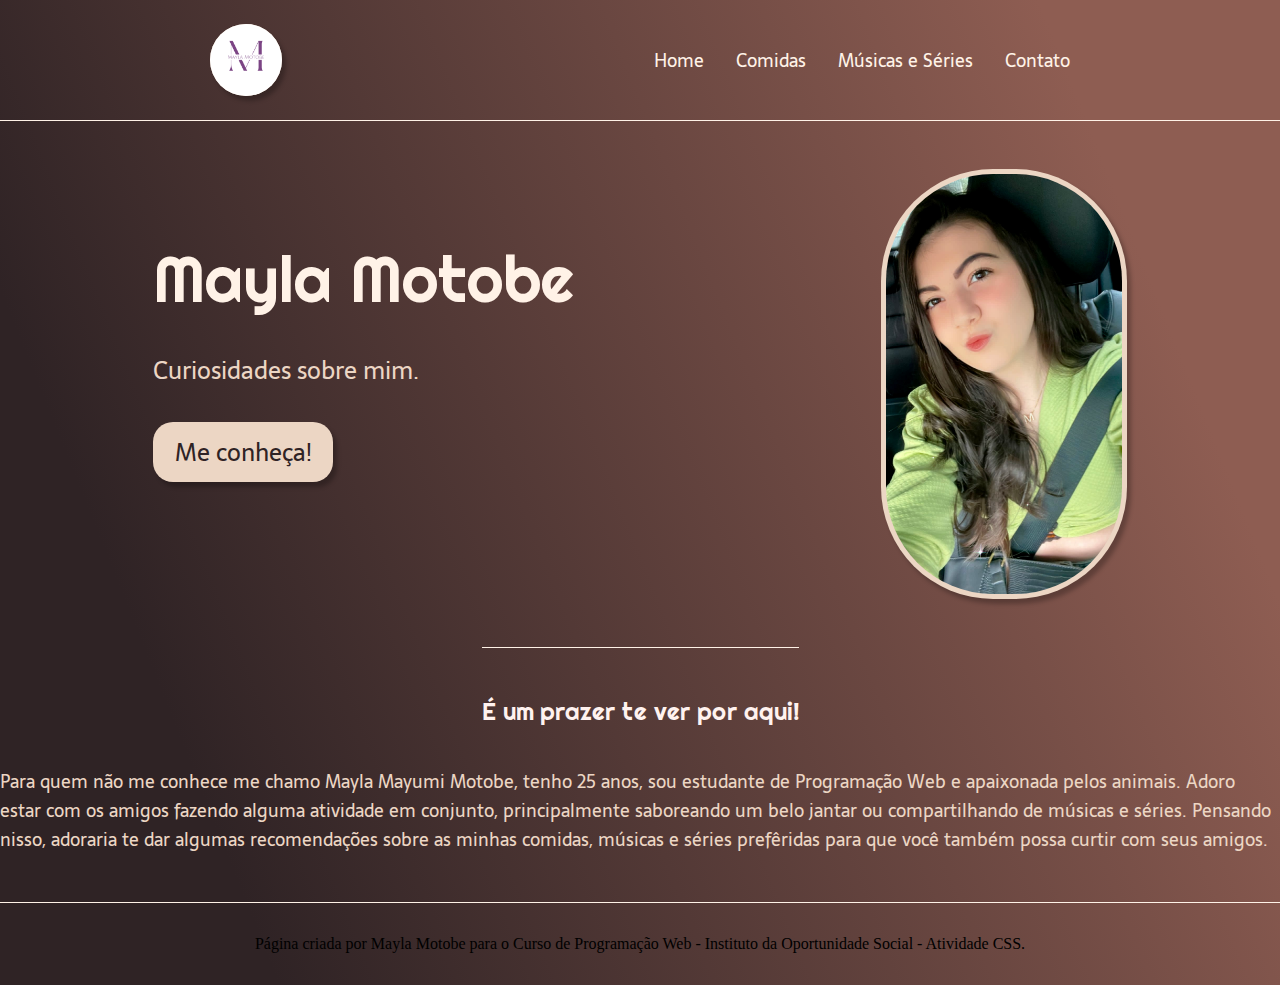
<file: index.html>
<!DOCTYPE html>
<html lang="pt-BR">

<head>
    <meta charset="UTF-8">
    <meta name="viewport" content="width=device-width, initial-scale=1.0">
    <meta name="description" content="Curiosidades Mayla">
    <title>Mayla Motobe</title>
    <link rel="stylesheet" type="text/css" href="style.css">
    <link rel="shortcut icon" href="Imagens/m-m.png" type="image/x-icon">
</head>

<body>
    <header class="cabecalho">
        <img class="cabecalho-imagem" src="Imagens/m-m.png" alt="Logo Mayla">
        <nav class="cabecalho-menu">
            <a class="cabecalho-menu-item" href="index.html">Home</a>
            <a class="cabecalho-menu-item" href="5comidas.html">Comidas</a>
            <a class="cabecalho-menu-item" href="musicas-series.html">Músicas e Séries</a>
            <a class="cabecalho-menu-item" href="contato.html">Contato</a>
        </nav>
    </header>

    <main class="conteudo">
        <section class="conteudo-principal">
            <div class="conteudo-principal-escrito">
                <h1 class="conteudo-principal-escrito-titulo">Mayla Motobe</h1>
                <h2 class="conteudo-principal-escrito-subtitulo">Curiosidades sobre mim.</h2>
                <button class="conteudo-principal-escrito-botao">Me conheça!</button>
            </div>
            <img class="conteudo-principal-imagem" src="Imagens/mayla.jpg" alt="imagem mayla">
        </section>

        <section class="conteudo-secundario">
            <h3 class="conteudo-secundario-titulo">É um prazer te ver por aqui!</h3>
            <p class="conteudo-secundario-paragrafo"> Para quem não me conhece me chamo Mayla Mayumi Motobe, tenho 25
                anos, sou estudante de Programação Web e apaixonada pelos animais. Adoro estar com os amigos fazendo
                alguma atividade em conjunto, principalmente saboreando um belo jantar ou compartilhando de músicas e
                séries. Pensando nisso, adoraria te dar algumas recomendações sobre as minhas comidas, músicas e séries
                prefêridas para que você também possa curtir com seus amigos.</p>
        </section>
    </main>

    <footer class="rodape">
        <!-- <img class="rodape-imagem" src="/Imagens/logo.png"> -->
        <p>Página criada por Mayla Motobe para o Curso de Programação Web - Instituto da Oportunidade Social - Atividade
            CSS.</p>
    </footer>
</body>

</html>
</file>
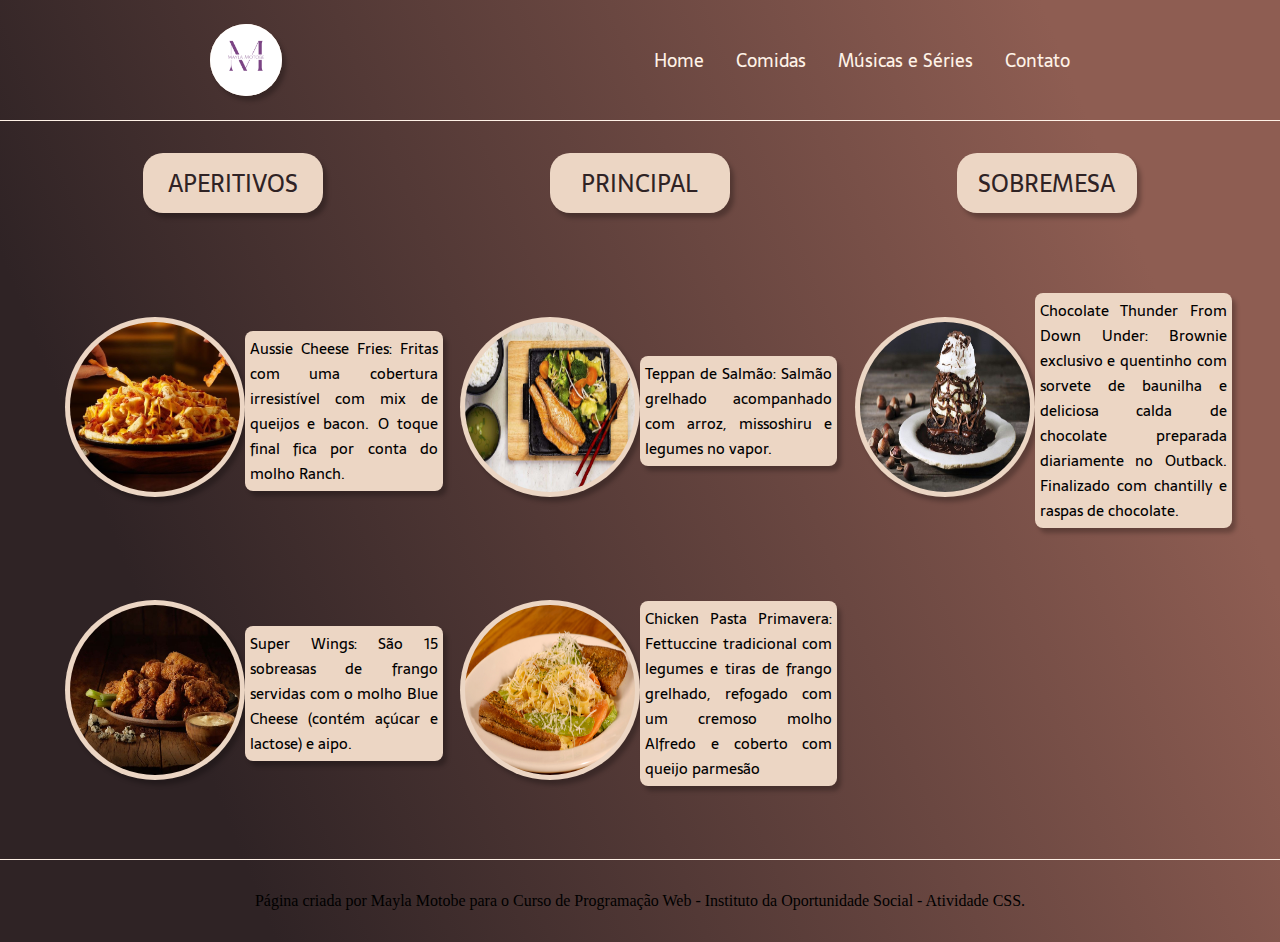
<file: 5comidas.html>
<!DOCTYPE html>
<html lang="pt-BR">

<head>
    <meta charset="UTF-8">
    <meta name="viewport" content="width=device-width, initial-scale=1.0">
    <meta name="description" content="Um bot que irá moderar e deixar a sua comunidade segura de um jeito fácil!">
    <title>Mayla Motobe</title>
    <link rel="stylesheet" type="text/css" href="style.css">
    <link rel="shortcut icon" href="Imagens/m-m.png" type="image/x-icon">
</head>

<body>
    <header class="cabecalho">
        <img class="cabecalho-imagem" src="Imagens/m-m.png" alt="Logo Mayla">
        <nav class="cabecalho-menu">
            <a class="cabecalho-menu-item" href="index.html">Home</a>
            <a class="cabecalho-menu-item" href="5comidas.html">Comidas</a>
            <a class="cabecalho-menu-item" href="musicas-series.html">Músicas e Séries</a>
            <a class="cabecalho-menu-item" href="contato.html">Contato</a>
        </nav>
    </header>
    <main>
        <div class="container-comida">
            <button class="botao-comida">APERITIVOS</button>
            <button class="botao-comida">PRINCIPAL</button>
            <button class="botao-comida">SOBREMESA</button>
        </div>

        <section class="conteudo-principal-comidas">

            <a href="https://www.outback.com.br/cardapio/menu-principal/aperitivos" target="_blank">
                <img src="Imagens/aussie-fries.jpg" alt="Aussie Cheese Fries" width="180" height="180"></a>

            <p>Aussie Cheese Fries: Fritas com uma cobertura irresistível com mix de queijos e bacon. O toque final fica
                por conta do molho
                Ranch.</p>

            <a href="https://junjapanesefood.com.br/menu-alacarte/" target="_blank">
                <img src="Imagens/teppandesalmao.jpg" alt="Teppan de Salmão" width="180" height="180"></a>
            <p>Teppan de Salmão: Salmão grelhado acompanhado com arroz, missoshiru e legumes no vapor.</p>

            <a href="https://www.outback.com.br/cardapio/menu-principal/sobremesas-menu-principal" target="_blank">
                <img src="Imagens/Thunder.jpg" alt="Chocolate Thunder" width="180" height="180"></a>
            <p>Chocolate Thunder From Down Under: Brownie exclusivo e quentinho com sorvete de baunilha e deliciosa
                calda de chocolate preparada
                diariamente no Outback. Finalizado com chantilly e raspas de chocolate. </p>

            <a href="https://www.outback.com.br/cardapio/menu-principal/aperitivos" target="_blank">
                <img src="Imagens/superwings.jpg" alt="Super Wings" width="180" height="180"></a>
            <p>Super Wings: São 15 sobreasas de frango servidas com o molho Blue Cheese (contém açúcar e lactose) e
                aipo.</p>

            <a href="https://www.outback.com.br/cardapio/menu-principal/massas" target="_blank">
                <img src="Imagens/chickenpastaprimavera.jpg" alt="Chicken Pasta Primavera" width="180"
                    height="180"></a>
            <p>Chicken Pasta Primavera: Fettuccine tradicional com legumes e tiras de frango grelhado, refogado com um
                cremoso molho Alfredo e coberto com queijo parmesão</p>

        </section>
    </main>
    <footer class="rodape">
        <p>Página criada por Mayla Motobe para o Curso de Programação Web - Instituto da Oportunidade Social - Atividade
            CSS.</p>
    </footer>
</body>

</html>
</file>
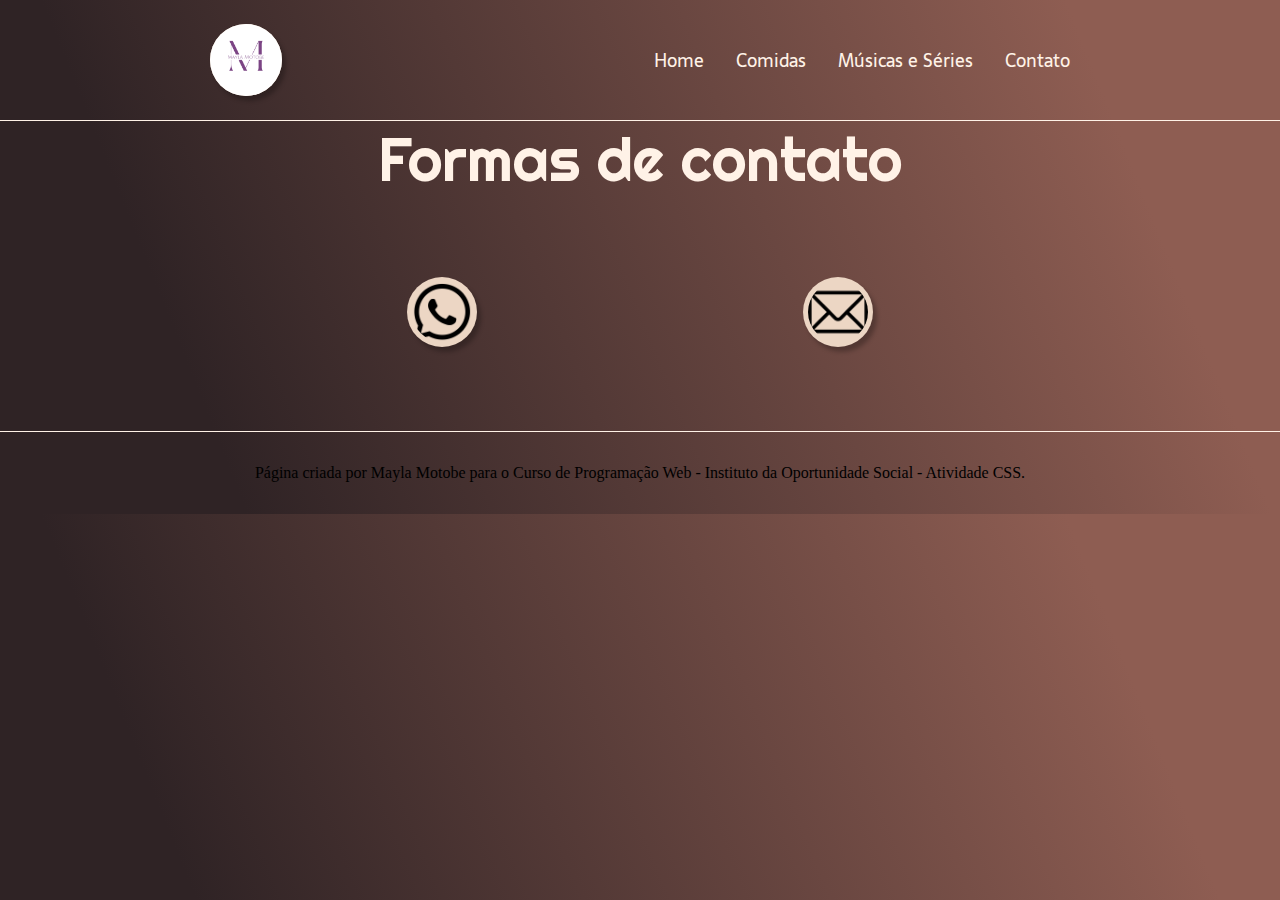
<file: contato.html>
<!DOCTYPE html>
<html lang="pt-BR">

<head>
    <meta charset="UTF-8">
    <meta name="viewport" content="width=device-width, initial-scale=1.0">
    <meta name="description" content="Curiosidades Mayla">
    <title>Mayla Motobe</title>
    <link rel="stylesheet" type="text/css" href="style.css">
    <link rel="shortcut icon" href="Imagens/m-m.png" type="image/x-icon">
</head>

<body>
    <header class="cabecalho">
        <img class="cabecalho-imagem" src="Imagens/m-m.png" alt="Logo Mayla">
        <nav class="cabecalho-menu">
            <a class="cabecalho-menu-item" href="index.html">Home</a>
            <a class="cabecalho-menu-item" href="5comidas.html">Comidas</a>
            <a class="cabecalho-menu-item" href="musicas-series.html">Músicas e Séries</a>
            <a class="cabecalho-menu-item" href="contato.html">Contato</a>
        </nav>
    </header>
    <main>
        <h2 class="contatos">Formas de contato</h2>
        <section id="contato">
            <a href="tel:+5511955511401">
                <img src="Imagens/whats.png" alt="WhatsApp" width="70" height="70"></a>

            <a href="mailto:mayumi.mayla@gmail.com">
                <img src="Imagens/email.png" alt="E-mail" width="70" height="70"></a>

        </section>
    </main>

    <footer class="rodape">
        <p>Página criada por Mayla Motobe para o Curso de Programação Web - Instituto da Oportunidade Social - Atividade
            CSS.</p>
    </footer>
</body>

</html>
</file>
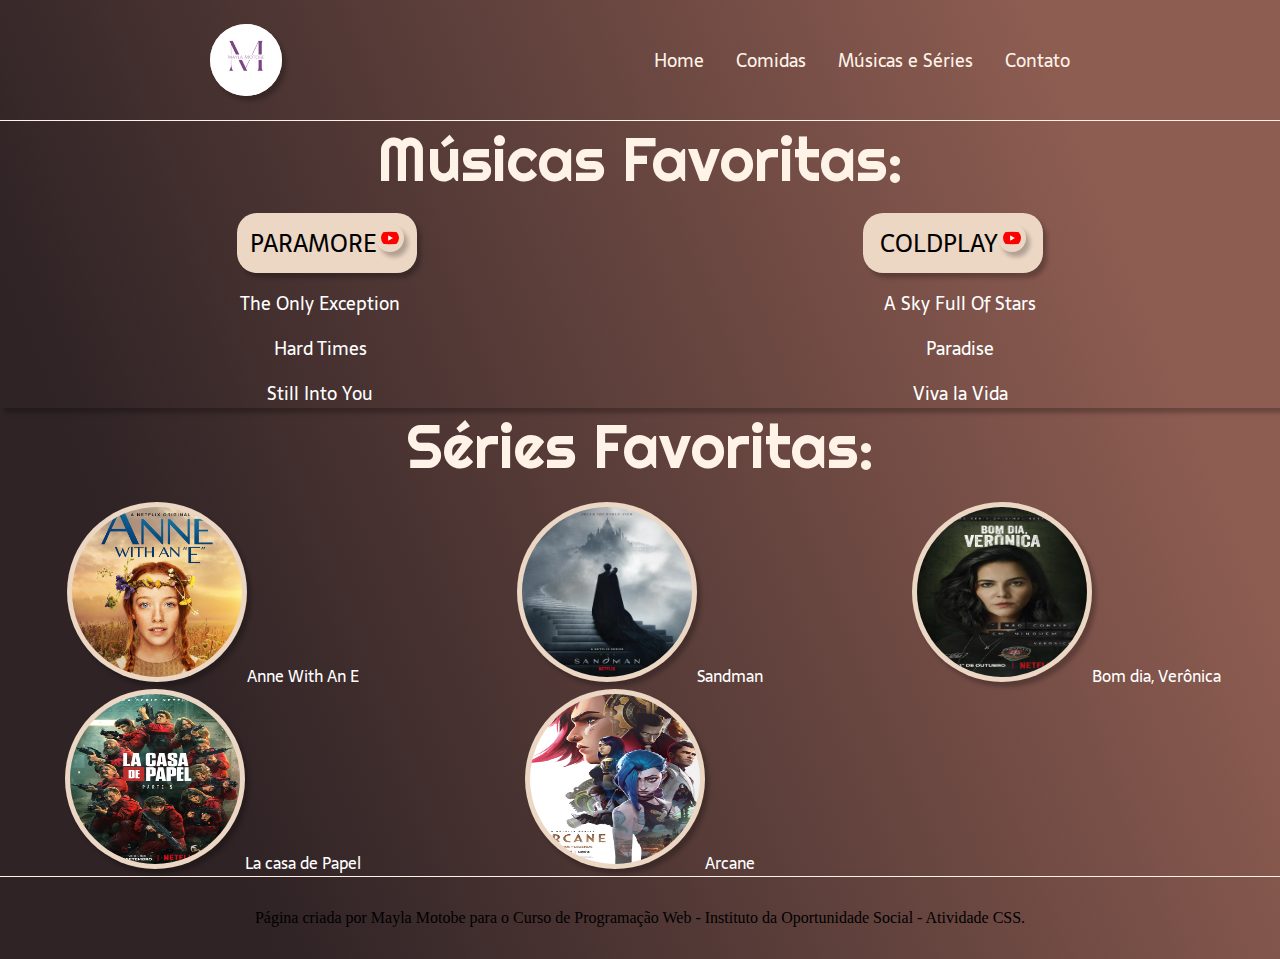
<file: musicas-series.html>
<!DOCTYPE html>
<html lang="pt-BR">

<head>
    <meta charset="UTF-8">
    <meta name="viewport" content="width=device-width, initial-scale=1.0">
    <meta name="description" content="Curiosidades Mayla">
    <title>Mayla Motobe</title>
    <link rel="stylesheet" type="text/css" href="style.css">
    <link rel="shortcut icon" href="Imagens/m-m.png" type="image/x-icon">
</head>

<body>
    <header class="cabecalho">
        <img class="cabecalho-imagem" src="Imagens/m-m.png" alt="Logo Mayla">
        <nav class="cabecalho-menu">
            <a class="cabecalho-menu-item" href="index.html">Home</a>
            <a class="cabecalho-menu-item" href="5comidas.html">Comidas</a>
            <a class="cabecalho-menu-item" href="musicas-series.html">Músicas e Séries</a>
            <a class="cabecalho-menu-item" href="contato.html">Contato</a>
        </nav>
    </header>

    <main>

        <h2 class="favmusicas">Músicas Favoritas:</h2>
        <div class="container-musicas">

            <button class="botao-musica"><a
                    href="https://www.youtube.com/playlist?list=PLTHGWElNwZelHK43J65RblecR_Nd0cacA"
                    target="_blank">PARAMORE<img src="Imagens/youtube.png" alt="" height="28px "
                        width="28px"></button></a>

            <button class="botao-musica"><a
                    href="https://www.youtube.com/playlist?list=PLTHGWElNwZek1QgEmSycxDDvi41pRk4hC"
                    target="_blank">COLDPLAY<img src="Imagens/youtube.png" alt="" height="28px "
                        width="28px"></button></a>
        </div>
        <section class="conteudo-principal-musicas">
            <a href="https://www.youtube.com/watch?v=-J7J_IWUhls" target="_blank">The Only Exception</a>

            <a href="https://www.youtube.com/watch?v=VPRjCeoBqrI" target="_blank">A Sky Full Of Stars</a>

            <a href="https://www.youtube.com/watch?v=AEB6ibtdPZc" target="_blank">Hard Times</a>

            <a href="https://www.youtube.com/watch?v=1G4isv_Fylg" target="_blank">Paradise</a>

            <a href="https://www.youtube.com/watch?v=OblL026SvD4" target="_blank">Still Into You </a>

            <a href="https://www.youtube.com/watch?v=dvgZkm1xWPE" target="_blank">Viva la Vida</a>
        </section>

        <h2 class="favseries">Séries Favoritas:</h2><br />

        <section class="conteudo-principal-series">

            <a href="https://www.netflix.com/br/title/80136311" target="_blank">
                <img src="Imagens/anne.jpg" alt="Anne With an E" width="180" height="180">Anne With An E</a>


            <a href="https://www.netflix.com/br/title/81150303" target="_blank">
                <img src="Imagens/sandman.jpg" alt="Sandman" width="180" height="180">Sandman</a>


            <a href="https://www.netflix.com/br/title/80221223" target="_blank">
                <img src="Imagens/veronica.jpg" alt="Bom dia, Verônica" width="180" height="180">Bom dia, Verônica</a>

            <a href="https://www.netflix.com/br/title/80192098" target="_blank">
                <img src="Imagens/lacasa.jpg" alt="La Casa de Papel" width="180" height="180">La casa de Papel</a>

            <a href="https://www.netflix.com/br/title/81435684" target="_blank">
                <img src="Imagens/arcane.jpg" alt="Arcane" width="180" height="180">Arcane</a>
        </section>
    </main>
    <footer class="rodape">
        <p>Página criada por Mayla Motobe para o Curso de Programação Web - Instituto da Oportunidade Social - Atividade
            CSS.</p>
    </footer>
</body>

</html>
</file>
<file: style.css>
@charset "utf-8";
@import url('https://fonts.googleapis.com/css2?family=Righteous&family=Sarala:wght@400;700&display=swap');

* {
    margin: 0;
    padding: 0;
    box-sizing: border-box;
    text-decoration: none;
    /* Não foi necessário usar o float */
    float: none;
}

body {
    font-size: 100%;
    background: linear-gradient(68.15deg, #2F2325 16.62%, #8E5D52 85.61%);
}

/* HEADER */
.cabecalho {
    display: flex;
    flex-direction: row;
    align-items: center;
    justify-content: space-around;
    padding: 24px;
}

.cabecalho-imagem {
    height: 72px;
    border-radius: 3rem;
    padding: 0;
}

.cabecalho-menu {
    display: flex;
    gap: 32px;
}

.cabecalho-menu-item:hover {
    text-decoration: none;
    transition-duration: 0.5s;
    background-color: #fff2e725;
    color: black;
    border-radius: 8px;
}

.cabecalho-menu-item {
    font-family: 'Sarala', sans-serif;
    color: #FFF2E7;
    font-weight: 400;
    font-size: 18px;
}

/* MAIN */
.conteudo {
    margin-bottom: 48px;
    border-top: 0.4px solid #FFF2E7;
}

.conteudo-principal {
    display: flex;
    flex-direction: row;
    align-items: center;
    justify-content: space-around;
}

.conteudo-principal-escrito {
    display: flex;
    flex-direction: column;
    gap: 32px;
}

.conteudo-principal-escrito-titulo {
    font-family: 'Righteous', cursive;
    font-weight: 400;
    font-size: 64px;
    color: #FFF2E7;
}

.conteudo-principal-escrito-subtitulo {
    font-family: 'Sarala', sans-serif;
    font-weight: 400;
    font-size: 24px;
    color: #ECD6C4;
}

.conteudo-principal-escrito-botao {
    background-color: #ECD6C4;
    width: 180px;
    height: 60px;
    border: none;
    box-shadow: 4px 5px 4px rgba(0, 0, 0, 0.25);
    border-radius: 20px;
    font-family: 'Sarala', sans-serif;
    font-weight: 400;
    font-size: 24px;
    color: #2F2325;
    cursor: pointer;
}

.conteudo-principal-escrito-botao:hover {
    background-color: rgba(236, 214, 196, 0.53);
}

.conteudo-principal-imagem {
    height: 430px;
    margin-top: 3rem;
    border-radius: 7rem;
}

.conteudo-secundario {
    display: flex;
    flex-direction: column;
    align-items: center;
    gap: 24px;
    margin-top: 48px;
}

.conteudo-secundario-titulo {
    border-top: 0.4px solid #FFF2E7;
    padding-top: 48px;
    font-family: 'Righteous', cursive;
    font-weight: 400;
    font-size: 24px;
    color: #FFF2EF;
    margin-bottom: 16px;
}

.conteudo-secundario-paragrafo {
    font-family: 'Sarala', sans-serif;
    font-weight: 300;
    font-size: 18px;
    color: #ECD6C4;
}

/* PÁGINAS SOBRE COMIDAS */
.container-comida {
    display: grid;
    grid-template-columns: repeat(3, 1fr);
    gap: 4px;
    justify-items: center;
    border-top: 0.4px solid #FFF2E7;
    padding: 2rem;
}

.conteudo-principal-comidas {
    display: grid;
    grid-template-columns: repeat(6, 1fr);
    grid-template-rows: repeat(2, 1fr);
    justify-items: end;
    align-items: center;
    row-gap: 3rem;
    column-gap: 0;
    font-size: 15px;
    text-align: justify;
    padding: 3rem;
    font-family: 'Sarala', sans-serif;

}

.conteudo-principal-comidas p,
img {
    background-color: #ECD6C4;
    border-radius: 8px;
    padding: 5px;
    box-shadow: 4px 5px 4px rgba(0, 0, 0, 0.25);
}

img {
    border-radius: 100px;
}

.botao-comida {
    background-color: #ECD6C4;
    width: 180px;
    height: 60px;
    border: none;
    box-shadow: 4px 5px 4px rgba(0, 0, 0, 0.25);
    border-radius: 20px;
    font-family: 'Sarala', sans-serif;
    font-weight: 400;
    font-size: 24px;
    color: #2F2325;
    justify-content: center;
    align-items: center;

}

.botao-comida:hover {
    background-color: rgba(236, 214, 196, 0.53);
    cursor: pointer;
}

/* PÁGINA SOBRE MÚSICAS */
.favmusicas {
    text-align: center;
    border-top: 0.4px solid #FFF2E7;
    font-family: 'Righteous', cursive;
    font-weight: 400;
    font-size: 60px;
    color: #FFF2E7;

}

.botao-musica {
    background-color: #ECD6C4;
    width: 180px;
    height: 60px;
    border: none;
    box-shadow: 4px 5px 4px rgba(0, 0, 0, 0.25);
    border-radius: 20px;
    font-family: 'Sarala', sans-serif;
    font-weight: 400;
    font-size: 24px;
    color: #2F2325;
    justify-content: center;
    align-items: center;
}

.botao-musica:hover {
    background-color: rgba(236, 214, 196, 0.53);
    cursor: pointer;
    box-shadow: 4px 5px 4px rgba(0, 0, 0, 0.25);
}

.botao-musica a {
    color: black;
}

.container-musicas {
    display: grid;
    grid-template-columns: repeat(2, 1fr);
    gap: 4px;
    justify-items: center;
    align-items: center;
    padding: 1rem;
    

}

.conteudo-principal-musicas {
    display: grid;
    grid-template-columns: repeat(2, 1fr);
    grid-template-rows: repeat(3, 1fr);
    row-gap: 1rem;
    justify-items: center;
    align-items: center;
    font-family: 'Sarala', sans-serif;
    font-size: 18px;
    box-shadow: 4px 5px 4px rgba(0, 0, 0, 0.25);

}

/* PÁGINA SOBRE SÉRIES */
.favseries {
    text-align: center;
    font-family: 'Righteous', cursive;
    font-weight: 400;
    font-size: 60px;
    color: #FFF2E7;
}

.conteudo-principal-series {
    display: grid;
    grid-template-columns: repeat(3, 1fr);
    grid-template-rows: repeat(2, 1fr);
    justify-items: center;
    align-items: center;
}

.conteudo-principal-musicas a {
    color: white;
}

.conteudo-principal-musicas a:hover {
    background-color: #ECD6C4;
    color: black;
    border-radius: 8px;
}


.conteudo-principal-series a {
    color: white;
    font-family: 'Sarala', sans-serif;
}

/* PÁGINA SOBRE CONTATOS */
.contatos h2 {
    border-top: #ECD6C4;
}

.contatos {
    text-align: center;
    font-family: 'Righteous', cursive;
    font-weight: 400;
    font-size: 60px;
    color: #FFF2E7;
    border-top: 0.4px solid #FFF2E7;
}

#contato {
    display: flex;
    justify-content: space-evenly;
    align-items: center;
    padding: 5rem;
}

/* FOOTER */
.rodape {
    padding: 32px;
    border-top: 0.4px solid #FFF2E7;
}

.rodape-imagem {
    height: 100px;
    display: inline;
    margin: 0 auto;
    border-radius: 3rem;
}

footer p {
    text-align: center;
}
</file>
